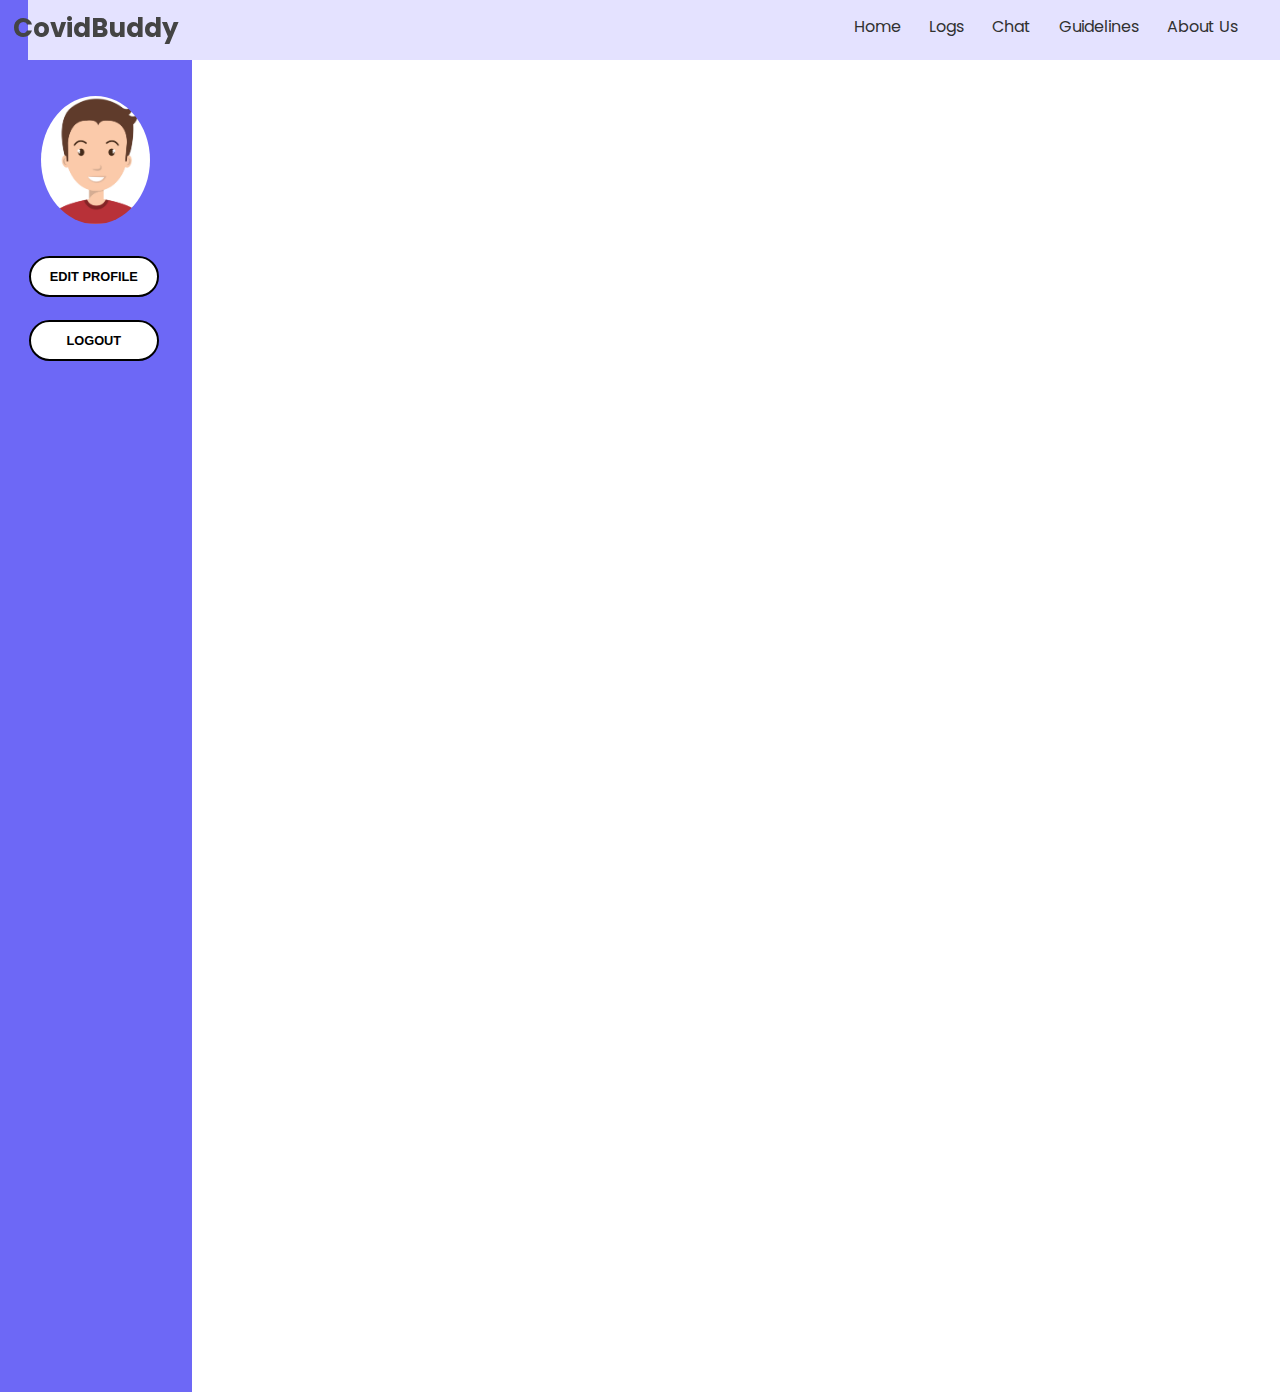
<file: public/about.html>
<!DOCTYPE html>
<html lang="en">
<head>
    <meta charset="UTF-8">
    <meta http-equiv="X-UA-Compatible" content="IE=edge">
    <meta name="viewport" content="width=device-width, initial-scale=1.0">
    <title>CovidBuddy</title>
    <link rel="stylesheet" href= "style.css" />
</head>
<body>
    <div class="containers">
        
        <div class="sidebar">
          <canvas class="canvas" id="Canvas">
            
          </canvas> 
          <img class="userimage" src = "img/user.jpg">
          <button class="edit-button" > Edit Profile</button>
          <button onclick="SignOut()"class="logout-button" > Logout</button>
        </div>

        <div class="mainview">
            <div class="menubar">
                <canvas class="menu" id="Canvas">     
                </canvas> 
                <div class="appname">
                    <h3 > CovidBuddy </h3>
                </div>
                <div class="navbar">
                    <a></a>
                    <a></a>
                    <a></a>
                    <a></a>
                    <a></a>
                    <a></a>
                    <a></a>
                    <a></a>
                    <a></a>
                    <a></a>
                    <a></a>
                    <a></a>
                    <a></a>
                    <a></a>
                    <a></a> 
                    <a></a>
                    <a></a>
                    <a></a>
                    <a></a>
                    <a></a>
                    <a></a>
                    <a></a>
                    <a></a>
                    <a></a>
                    <a></a>
                    <a></a>
                    <a></a>
                    <a></a>
                    <a></a>
                    <a></a>                                                            
                    <a href="main.html">Home</a>
                    <a href="logs.html">Logs</a>
                    <a href="chat.html">Chat</a>
                    <a href="guidelines.html">Guidelines</a>
                    <a href="about.html">About Us</a>

                </div>
                
            </div>
            <div class="actionpane">
               

            </div>

        </div>


    </div>
<script src = "app.js"></script>
</body>
</html>
</file>
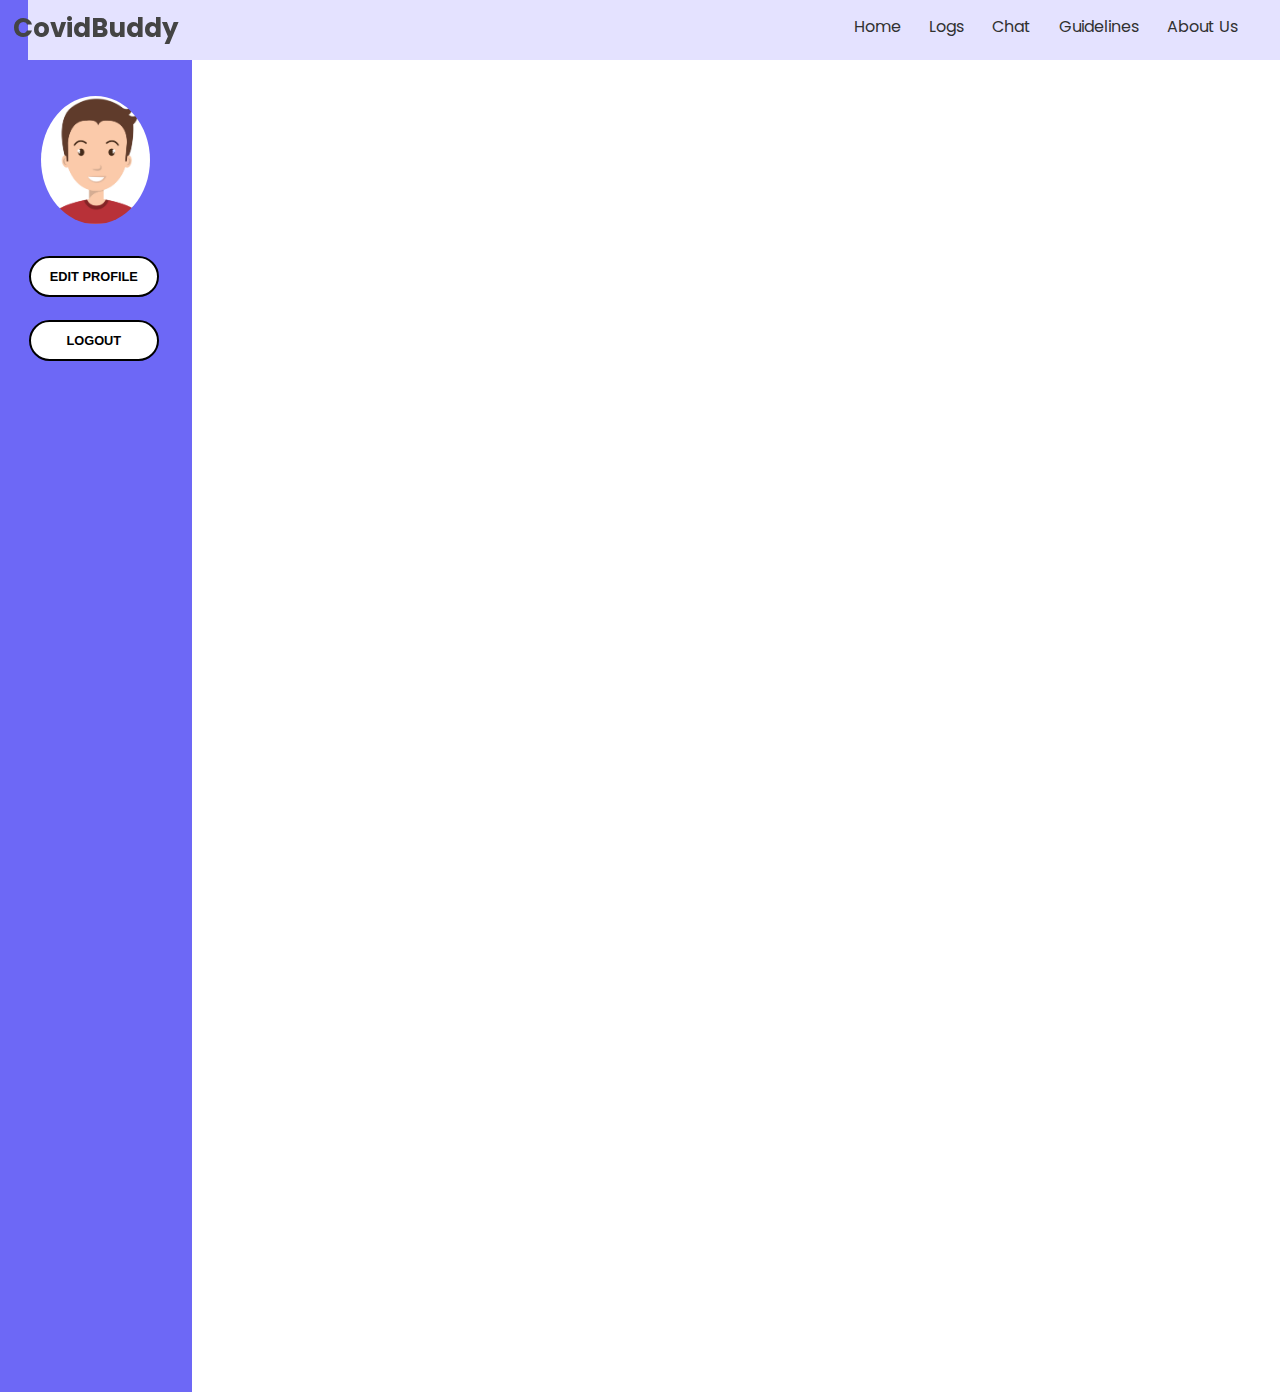
<file: public/chat.html>
<!DOCTYPE html>
<html lang="en">
<head>
    <meta charset="UTF-8">
    <meta http-equiv="X-UA-Compatible" content="IE=edge">
    <meta name="viewport" content="width=device-width, initial-scale=1.0">
    <title>CovidBuddy</title>
    <link rel="stylesheet" href= "style.css" />
</head>
<body>
    <div class="containers">
        
        <div class="sidebar">
          <canvas class="canvas" id="Canvas">
            
          </canvas> 
          <img class="userimage" src = "img/user.jpg">
          <button class="edit-button" > Edit Profile</button>
          <button onclick="SignOut()" class="logout-button" > Logout</button>
        </div>

        <div class="mainview">
            <div class="menubar">
                <canvas class="menu" id="Canvas">     
                </canvas> 
                <div class="appname">
                    <h3 > CovidBuddy </h3>
                </div>
                <div class="navbar">
                    <a></a>
                    <a></a>
                    <a></a>
                    <a></a>
                    <a></a>
                    <a></a>
                    <a></a>
                    <a></a>
                    <a></a>
                    <a></a>
                    <a></a>
                    <a></a>
                    <a></a>
                    <a></a>
                    <a></a> 
                    <a></a>
                    <a></a>
                    <a></a>
                    <a></a>
                    <a></a>
                    <a></a>
                    <a></a>
                    <a></a>
                    <a></a>
                    <a></a>
                    <a></a>
                    <a></a>
                    <a></a>
                    <a></a>
                    <a></a>                                                            
                    <a href="main.html">Home</a>
                    <a href="logs.html">Logs</a>
                    <a href="chat.html">Chat</a>
                    <a href="guidelines.html">Guidelines</a>
                    <a href="about.html">About Us</a>

                </div>
                
            </div>
            <div class="actionpane">
               

            </div>

        </div>


    </div>
<script src = "app.js"></script>
</body>
</html>
</file>
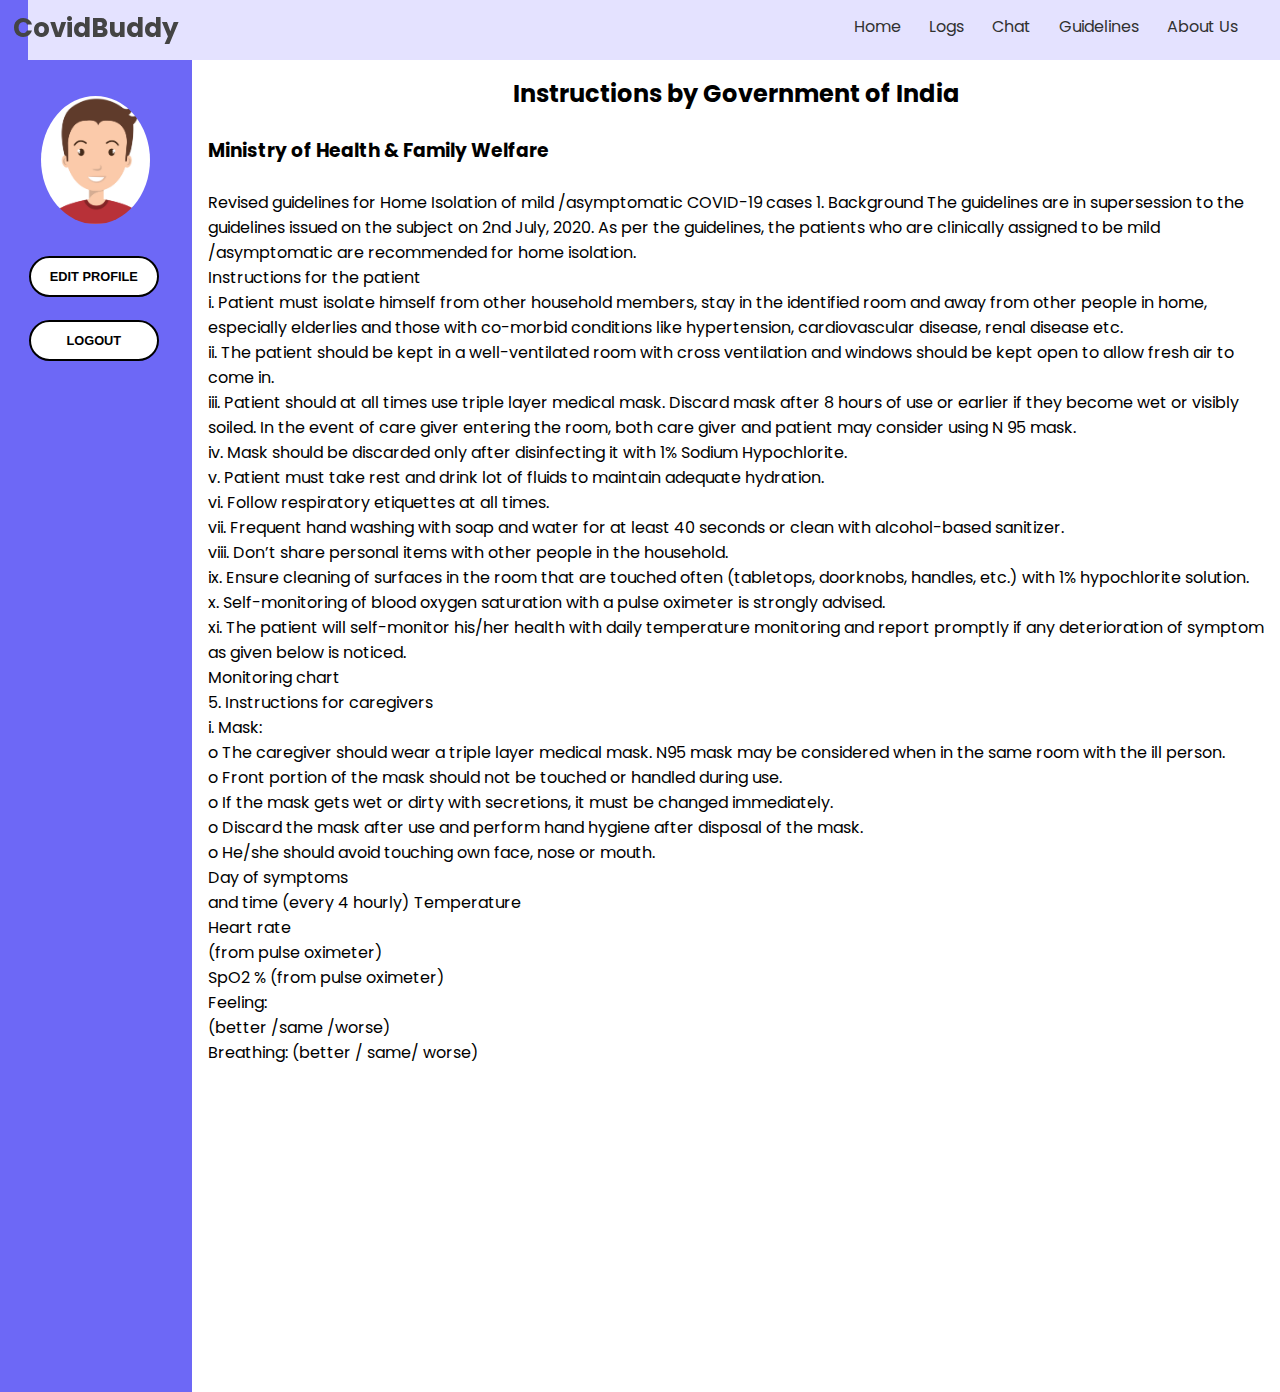
<file: public/guidelines.html>
<!DOCTYPE html>
<html lang="en">
<head>
    <meta charset="UTF-8">
    <meta http-equiv="X-UA-Compatible" content="IE=edge">
    <meta name="viewport" content="width=device-width, initial-scale=1.0">
    <title>CovidBuddy</title>
    <link rel="stylesheet" href= "style.css" />
</head>
<body>
    <div class="containers">
        
        <div class="sidebar">
          <canvas class="canvas" id="Canvas">
            
          </canvas> 
          <img class="userimage" src = "img/user.jpg">
          <button class="edit-button" > Edit Profile</button>
          <button onclick="SignOut()"class="logout-button" > Logout</button>
        </div>

        <div class="mainview">
            <div class="menubar">
                <canvas class="menu" id="Canvas">     
                </canvas> 
                <div class="appname">
                    <h3 > CovidBuddy </h3>
                </div>
                <div class="navbar">
                    <a></a>
                    <a></a>
                    <a></a>
                    <a></a>
                    <a></a>
                    <a></a>
                    <a></a>
                    <a></a>
                    <a></a>
                    <a></a>
                    <a></a>
                    <a></a>
                    <a></a>
                    <a></a>
                    <a></a> 
                    <a></a>
                    <a></a>
                    <a></a>
                    <a></a>
                    <a></a>
                    <a></a>
                    <a></a>
                    <a></a>
                    <a></a>
                    <a></a>
                    <a></a>
                    <a></a>
                    <a></a>
                    <a></a>
                    <a></a>                                                            
                    <a href="main.html">Home</a>
                    <a href="logs.html">Logs</a>
                    <a href="chat.html">Chat</a>
                    <a href="guidelines.html">Guidelines</a>
                    <a href="about.html">About Us</a>

                </div>
                
            </div>
            <div class="actionpane">
                <center> <p><h2>
                Instructions by Government of India </h2></p> </center><br>
                <p> <h3>Ministry of Health & Family Welfare</h3></p><p> <br>
                Revised guidelines for Home Isolation of mild /asymptomatic COVID-19 cases
                1. Background
                The guidelines are in supersession to the guidelines issued on the subject on 2nd July, 2020.
                As per the guidelines, the patients who are clinically assigned to be mild /asymptomatic are
                recommended for home isolation.
            </p><p>
                 Instructions for the patient</p><p>
                i. Patient must isolate himself from other household members, stay in the identified room and away from
                other people in home, especially elderlies and those with co-morbid conditions like hypertension,
                cardiovascular disease, renal disease etc.</p><p>
                ii. The patient should be kept in a well-ventilated room with cross ventilation and windows should be kept
                open to allow fresh air to come in.</p><p>
                iii. Patient should at all times use triple layer medical mask. Discard mask after 8 hours of use or earlier
                if they become wet or visibly soiled. In the event of care giver entering the room, both care giver
                and patient may consider using N 95 mask.</p><p></p>
                iv. Mask should be discarded only after disinfecting it with 1% Sodium Hypochlorite.</p><p></p>
                v. Patient must take rest and drink lot of fluids to maintain adequate hydration.</p><p></p>
                vi. Follow respiratory etiquettes at all times.</p><p></p>
                vii. Frequent hand washing with soap and water for at least 40 seconds or clean with alcohol-based
                sanitizer.</p><p></p>
                viii. Don’t share personal items with other people in the household.</p><p></p>
                ix. Ensure cleaning of surfaces in the room that are touched often (tabletops, doorknobs, handles, etc.)
                with 1% hypochlorite solution.</p><p></p>
                x. Self-monitoring of blood oxygen saturation with a pulse oximeter is strongly advised.</p><p></p>
                xi. The patient will self-monitor his/her health with daily temperature monitoring and report promptly
                if any deterioration of symptom as given below is noticed.</p><p></p>
                Monitoring chart</p><p></p>
                5. Instructions for caregivers</p><p></p>
                i. Mask:</p><p></p>
                o The caregiver should wear a triple layer medical mask. N95 mask may be considered when in
                the same room with the ill person.</p><p></p>
                o Front portion of the mask should not be touched or handled during use.</p><p></p>
                o If the mask gets wet or dirty with secretions, it must be changed immediately.</p><p></p>
                o Discard the mask after use and perform hand hygiene after disposal of the mask.</p><p></p>
                o He/she should avoid touching own face, nose or mouth.</p><p></p>
                Day of symptoms</p><p></p>
                and time (every 4
                hourly)
                Temperature</p><p></p>
                Heart rate</p><p></p>
                (from pulse
                oximeter)</p><p></p>
                SpO2 % (from
                pulse
                oximeter)</p><p></p>
                Feeling:</p><p></p>
                (better /same
                /worse)</p><p></p>
                Breathing:
                (better /
                same/ worse)</p>
                
               

            </div>

        </div>


    </div>
<script src = "app.js"></script>
</body>
</html>
</file>
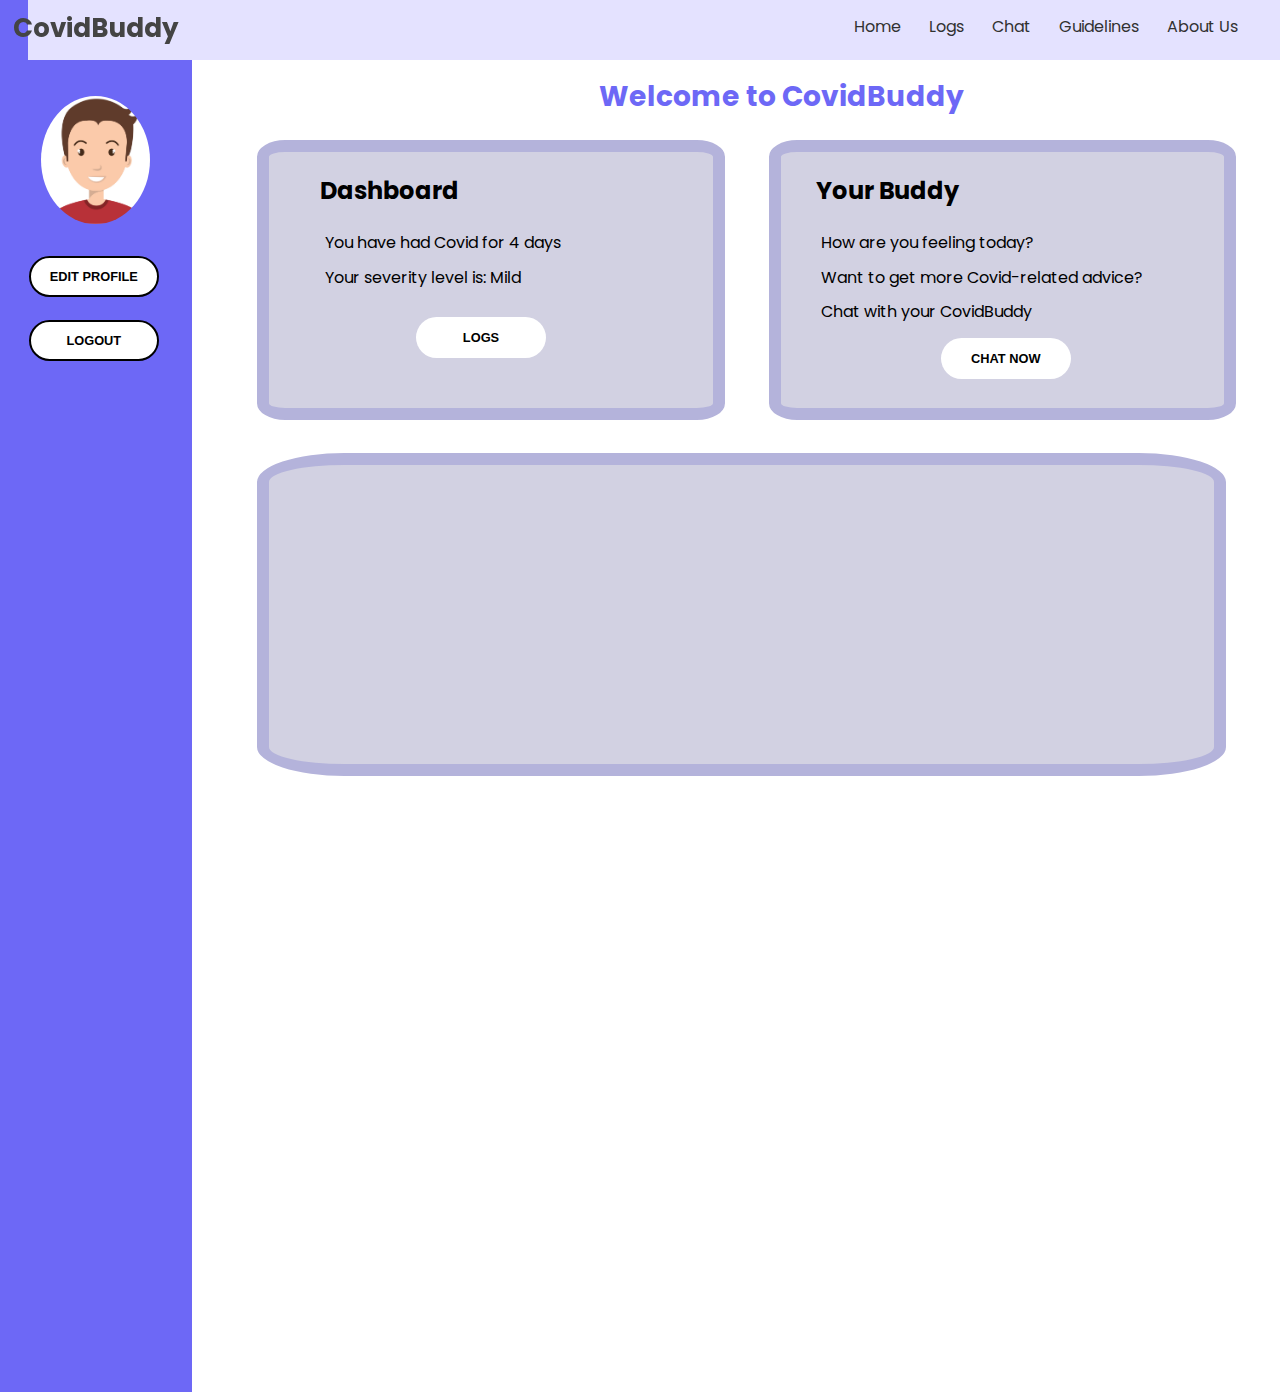
<file: public/main.html>
<!DOCTYPE html>
<html lang="en">
<head>
    <meta charset="UTF-8">
    <meta http-equiv="X-UA-Compatible" content="IE=edge">
    <meta name="viewport" content="width=device-width, initial-scale=1.0">
    <title>CovidBuddy</title>
    <link rel="stylesheet" href= "style.css" />
</head>
<body>
    <div class="containers">
        
        <div class="sidebar">
          <canvas class="canvas" id="Canvas">
            
          </canvas> 
          <img class="userimage" src = "img/user.jpg">
          <button class="edit-button" > Edit Profile</button>
          <button onclick ="SignOut()" class="logout-button" > Logout</button>
        </div>

        <div class="mainview">
            <div class="menubar">
                <canvas class="menu" id="Canvas">     
                </canvas> 
                <div class="appname">
                    <h3 > CovidBuddy </h3>
                </div>
                <div class="navbar">
                    <a></a>
                    <a></a>
                    <a></a>
                    <a></a>
                    <a></a>
                    <a></a>
                    <a></a>
                    <a></a>
                    <a></a>
                    <a></a>
                    <a></a>
                    <a></a>
                    <a></a>
                    <a></a>
                    <a></a> 
                    <a></a>
                    <a></a>
                    <a></a>
                    <a></a>
                    <a></a>
                    <a></a>
                    <a></a>
                    <a></a>
                    <a></a>
                    <a></a>
                    <a></a>
                    <a></a>
                    <a></a>
                    <a></a>
                    <a></a>                                                            
                    <a href="main.html">Home</a>
                    <a href="logs.html">Logs</a>
                    <a href="chat.html">Chat</a>
                    <a href="guidelines.html">Guidelines</a>
                    <a href="about.html">About Us</a>

                </div>
                
            </div>
            <div class="actionpane">
                <div class="titletext">
               <h3>Welcome to CovidBuddy</h3>
            </div>

            <canvas class="dashboard" id="Canvas">     
            </canvas> 
            <div class="text1">
            <h2> Dashboard</h2>
            <p>You have had Covid for 4 days</p>
            <p>Your severity level is: Mild </p>
            <form action="logs.html">
                <button class="logs-button">Logs</button>
            </form>
            </div>
            <canvas class="AIBot" id="Canvas">     
            </canvas> 
            <div class="text2">
            <h2>Your Buddy</h2>
            <p>How are you feeling today?</p>
            <p>Want to get more Covid-related advice?</p>
            <p>Chat with your CovidBuddy</p>
            <form action="chat.html">
                <button class="chat-button">Chat Now</button>
            </form>
            </div>
            <canvas class="graph1" id="Canvas">     
            </canvas> 
            <canvas class="graph2" id="Canvas">     
            </canvas> 

            </div>

        </div>


    </div>
<script src = "app.js"></script>
</body>
</html>
</file>
<file: public/style.css>
@import url("https://fonts.googleapis.com/css2?family=Poppins:wght@300;400;600;700&display=swap");

* {
  margin: 0;
  padding: 0;
  box-sizing: border-box;
}

body,
input {
  font-family: "Poppins", sans-serif;
}

.container {
  position: relative;
  width: 100%;
  background-color: rgb(229, 228, 247);
  min-height: 100vh;
  overflow: hidden;
}

.forms-container {
  position: absolute;
  width: 100%;
  height: 100%;
  top: 0;
  left: 0;
}

form {
  display: flex;
  flex-direction: column;
  justify-content: center;
  align-items: center;
  grid-column: 1 /2;
  grid-row: 1 /2;
  padding: 0 5rem;
}

.title {
  font-size: 2.2rem;
  color: #444;
  margin-bottom: 10px;
}

.input-field {
  max-width: 300px;
  width: 100%;
  height: 55px;
  background-color: #f0f0f0;
  margin: 10px 0;
  border-radius: 55px;
  display: grid;
  grid-template-columns: 15% 85%;
  padding: 0 0.4rem;
  position: relative;
}
.input-field1 {
  max-width: 300px;
  width: 100%;
  height: 55px;
  background-color: #f0f0f0;
  margin: 10px 0;
  border-radius: 55px;
  display: grid;
  grid-template-columns: 15% 85%;
  padding: 0 0.4rem;
  position: relative;
}

.input-field1 input:placeholder-shown {
  color: #aaa;
  font-weight: 600;
}
.input-field1 input {
  background: none;
  outline: none;
  border: none;
  line-height: 1;
  font-weight: 600;
  font-size: 1.1rem;
  color: rgb(124, 124, 124);
}

.input-field i {
  text-align: center;
  line-height: 55px;
  color: #acacac;
  font-size: 1.5rem;
}

.input-field input {
  background: none;
  outline: none;
  border: none;
  line-height: 1;
  font-weight: 700;
  font-size: 1.1rem;
  color: #333;
}

.input-field input:placeholder-shown {
  color: #aaa;
  font-weight: 600;
}

.btn.solid {
  width: 150px;
  height: 40px;
  font-size: 0.8rem;
  outline: none;
  border: none;
  border-radius: 48px;
  background-color: rgb(109, 104, 246);
  color: white;
  text-transform: uppercase;
  font-weight: 600;
  margin: 10px 0;
  transition: all 0.5s;
  cursor: pointer;
  z-index: 2;
}

.btn.solid:hover {
  background-color: rgb(42, 40, 90);
  cursor: pointer;
}

.social-text {
  padding: 0.7rem 0;
}

.social-media {
  display: flex;
  justify-content: center;
}

.facebook-icon {
  height: 46px;
  width: 46px;
  border: 1px solid #333;
  margin: 0 0.45rem;
  display: flex;
  justify-content: center;
  align-items: center;
  text-decoration: none;
  color: #333;
  font-size: 1.3rem;
  border-radius: 50%;
  transition: all 1s;
}
.twitter-icon {
  height: 46px;
  width: 46px;
  border: 1px solid #333;
  margin: 0 0.45rem;
  display: flex;
  justify-content: center;
  align-items: center;
  text-decoration: none;
  color: #333;
  font-size: 1.3rem;
  border-radius: 50%;
  transition: all 1s;
}
.google-icon {
  height: 46px;
  width: 46px;
  border: 1px solid #333;
  margin: 0 0.45rem;
  display: flex;
  justify-content: center;
  align-items: center;
  text-decoration: none;
  color: #333;
  font-size: 1.3rem;
  border-radius: 50%;
  transition: all 1s;
}
.linkedin-icon {
  height: 46px;
  width: 46px;
  border: 1px solid #333;
  margin: 0 0.45rem;
  display: flex;
  justify-content: center;
  align-items: center;
  text-decoration: none;
  color: #333;
  font-size: 1.3rem;
  border-radius: 50%;
  transition: all 0.5s;
}

.facebook-icon:hover {
  color: #3b5998;
  border-color: #3b5998;
}

.twitter-icon:hover {
  color: #00acee;
  border-color: #aed6e6;
}
.google-icon:hover {
  color: #4285f4;
  border-color: #4285f4 #db4437 #f4b400 #0f9d58;
}

.linkedin-icon:hover {
  color: #0e76a8;
  border-color: #0e76a8;
}

.signin-signup {
  position: absolute;
  top: 50%;
  left: 75%;
  transform: translate(-50%, -50%);
  display: grid;
  grid-template-columns: 1fr;
}
form.sign-in-form {
  z-index: 2;
}
.signup-signup {
  position: absolute;
  top: 50%;
  left: 75%;
  transform: translate(-50%, -50%);
  display: grid;
  grid-template-columns: 1fr;
}
form.sign-in-form {
  z-index: 2;
}

.container::before {
  content: "";
  position: absolute;
  height: 2000px;
  width: 2000px;
  top: -10%;
  right: 48%;
  background-image: linear-gradient(
    -45deg,
    rgb(142, 138, 245) 0%,
    rgb(105, 102, 180) 100%
  );
  transform: translateY(-50%);
  border-radius: 50%;
  z-index: -1;
}

.image {
  width: 100%;
  position: absolute;
  z-index: 1;
}

.panels-container {
  width: 100%;
  height: 100%;
  top: 0;
  left: 0;
  display: grid;
  grid-template-columns: repeat(2, 1fr);
  z-index: 1;
}
.panel {
  display: flex;
  flex-direction: column;
  align-items: center;
  justify-content: center;
  text-align: center;
}

.panel .content {
  color: rgb(142, 138, 245);
  padding: 1.3rem;
  z-index: 4;
}

.panel h3 {
  font-weight: 600;
  line-height: 1;
  font-size: 1.5rem;
  padding: 0.73rem;
}

.btn.transparent {
  margin: 0;
  background: none;
  border: 2px solid black;
  width: 130px;
  height: 41px;
  font-weight: 600;
  font-size: 0.8rem;
  border-radius: 2rem;
  color: black;
  text-transform: uppercase;
  cursor: pointer;
  z-index: 3;
}

.btn.transparent:hover {
  background-color: rgb(142, 138, 245);
}

.dropbtn {
  background-color: transparent;
  font-weight: 600;
  font-size: 1.1rem;
  font-family: "Poppins", sans-serif;
  text-align-last: left;
  border: none;
  cursor: pointer;
  grid-template-columns: 15% 85%;
  padding: 0 0.4rem;
  color: rgb(117, 117, 117);
}

.dropbtn:hover,
.dropbtn:focus {
  background-color: none;
}

.dropdown {
  max-width: 300px;
  width: 100%;
  height: 55px;
  background-color: #f0f0f0;

  margin: 10px 0;
  border-radius: 55px;
  display: grid;
  align-items: left;
  grid-template-columns: 15% 85%;
  padding: 0 0.4rem;
  position: relative;
}

.dropdown i {
  text-align: center;
  line-height: 55px;
  color: #acacac;
  font-size: 1.5rem;
}

.dropdown-content {
  display: none;
  position: absolute;
  background-color: #f0f0f0;
  min-width: 300px;
  width: 100%;
  box-shadow: 0px 8px 16px 0px rgba(0, 0, 0, 0.2);
  z-index: 1;
}

.dropdown-content a {
  color: black;
  padding: 12px 16px;
  text-decoration: none;
  display: block;
}

.dropdown-content a:hover {
  background-color: #f0f0f0;
}

.show {
  display: block;
}

.canvas {
  top: 60px;
  left: 0;
  width: 15%;
  height: 148%;
  background: rgb(109, 104, 246);
  z-index: -1;
  position: absolute;
}

.menu {
  top: 0;
  left: 0;
  width: 100%;
  height: 60px;
  background: rgb(228, 226, 255);
  z-index: -1;
}

.userimage {
  position: absolute;
  border-radius: 50%;
  top: 5rem;
  left: 25px;
  padding: 1rem;
  z-index: 2;
  max-width: 40rem;
  max-height: 10rem;
}

.appname {
  font-size: 1.4rem;
  color: #444;
  margin-bottom: 10px;
  top: 5px;
  left: 10px;
  padding: 0.2rem;
  position: fixed;
  z-index: 4;
}

.navbar {
  overflow: hidden;
  position: fixed; /* Set the navbar to fixed position */
  left: 0px;
  top: 0; /* Position the navbar at the top of the page */
  width: 100%; /* Full width */
  height: 60px;
  background-color: rgb(228, 226, 255);
  z-index: 3;
}

.navbar a {
  float: left;
  display: block;
  background: rgb(228, 226, 255);
  color: rgb(49, 49, 49);
  text-align: center;
  height: 60px;
  padding: 14px;
  text-decoration: none;
  z-index: 3;
}

.navbar a:hover {
  background: rgb(109, 104, 246);
  color: white;
}

.edit-button {
  position: absolute;
  top: 16rem;
  left: 1.8rem;
  margin: 0;
  background: white;
  border: 2px solid black;
  width: 130px;
  height: 41px;
  font-weight: 600;
  font-size: 0.8rem;
  border-radius: 2rem;
  color: black;
  text-transform: uppercase;
  cursor: pointer;
  z-index: 3;
}
.edit-button:hover {
  background: rgb(228, 226, 255);
}

.logout-button {
  position: absolute;
  top: 20rem;
  left: 1.8rem;
  margin: 0;
  background: white;
  border: 2px solid black;
  width: 130px;
  height: 41px;
  font-weight: 600;
  font-size: 0.8rem;
  border-radius: 2rem;
  color: black;
  text-transform: uppercase;
  cursor: pointer;
  z-index: 3;
}

.logout-button:hover {
  background: rgb(228, 226, 255);
}

.actionpane {
  align-items: center;
  justify-content: center;
  left: 15%;
  top: 60px;
  width: 85%;
  position: absolute;
  padding: 1rem;
}

.titletext {
  align-items: center;
  justify-content: center;
  left: 50%;
  padding-left: 37%;
  font-size: 1.5rem;
  color: rgb(109, 104, 246);
}

.dashboard {
  top: 80px;
  padding: 8rem;
  left: 6%;
  width: 43%;
  height: 37%;
  background: rgb(210, 209, 226);
  align-items: center;
  position: absolute;
  border-radius: 6%;
  border: 12px solid rgb(180, 179, 219);
}

.AIBot {
  top: 80px;
  padding: 8rem;
  left: 53%;
  width: 43%;
  height: 37%;
  background: rgb(210, 209, 226);
  z-index: -1;
  position: absolute;
  border-radius: 6%;
  border: 12px solid rgb(180, 179, 219);
}

.text1 {
  position: absolute;
  top: 1px;
  padding: 7rem;
  width: 100%;
  align-items: center;
  position: absolute;
  border-radius: 6%;
}

.text1 p {
  padding: 0.3rem;
}

.text1 h2 {
  padding-bottom: 2%;
}

.logs-button {
  position: absolute;
  top: 16rem;
  left: 13rem;
  margin: 0;
  background: white;
  border: white;
  width: 130px;
  height: 41px;
  font-weight: 600;
  font-size: 0.8rem;
  border-radius: 2rem;
  color: black;
  text-transform: uppercase;
  cursor: pointer;
  z-index: 3;
}

.logs-button:hover {
  background: rgb(109, 104, 246);
  border: white;
  color: white;
}

.text2 {
  position: absolute;
  top: 1px;
  padding: 7rem;
  width: 100%;
  align-items: center;
  position: absolute;
  border-radius: 6%;
  left: 32rem;
}

.text2 p {
  padding: 0.3rem;
}

.text2 h2 {
  padding-bottom: 2%;
}

.chat-button {
  position: absolute;
  top: 17.3rem;
  left: 14.8rem;
  margin: 0;
  background: white;
  border: white;
  width: 130px;
  height: 41px;
  font-weight: 600;
  font-size: 0.8rem;
  border-radius: 2rem;
  color: black;
  text-transform: uppercase;
  cursor: pointer;
  z-index: 3;
}

.chat-button:hover {
  background: rgb(109, 104, 246);
  border: white;
  color: white;
}

.graph1 {
  top: 170%;
  padding: 2rem;
  left: 6%;
  width: 89%;
  height: 140%;
  background: rgb(210, 209, 226);
  z-index: 1;
  position: absolute;
  border-radius: 9%;
  border: 12px solid rgb(180, 179, 219);
}

.form {
  top: 80px;
  padding: 8rem;
  left: 6%;
  width: 90%;
  height: 700%;
  background: rgb(210, 209, 226);
  align-items: center;
  position: absolute;
  border-radius: 6%;
  border: 12px solid rgb(180, 179, 219);
}

.submit-button {
  position: absolute;
  top: 30.3rem;
  left: 30.8rem;
  margin: 0;
  background: white;
  border: white;
  width: 130px;
  height: 41px;
  font-weight: 600;
  font-size: 0.8rem;
  border-radius: 2rem;
  color: black;
  text-transform: uppercase;
  cursor: pointer;
  z-index: 3;
}

.submit-button:hover {
  background: rgb(109, 104, 246);
  border: white;
  color: white;
}
.cough {
  left: 20rem;
}

.cough1 {
  position: absolute;
  top: 1.2rem;
  left: 14rem;
  size: 6rem;
}

.breath1 {
  position: absolute;
  left: 14rem;
  top: 1.2rem;
  size: 6rem;
}

.logsdata {
  position: absolute;
  top: 30.3rem;
  left: 30.8rem;
}
</file>
